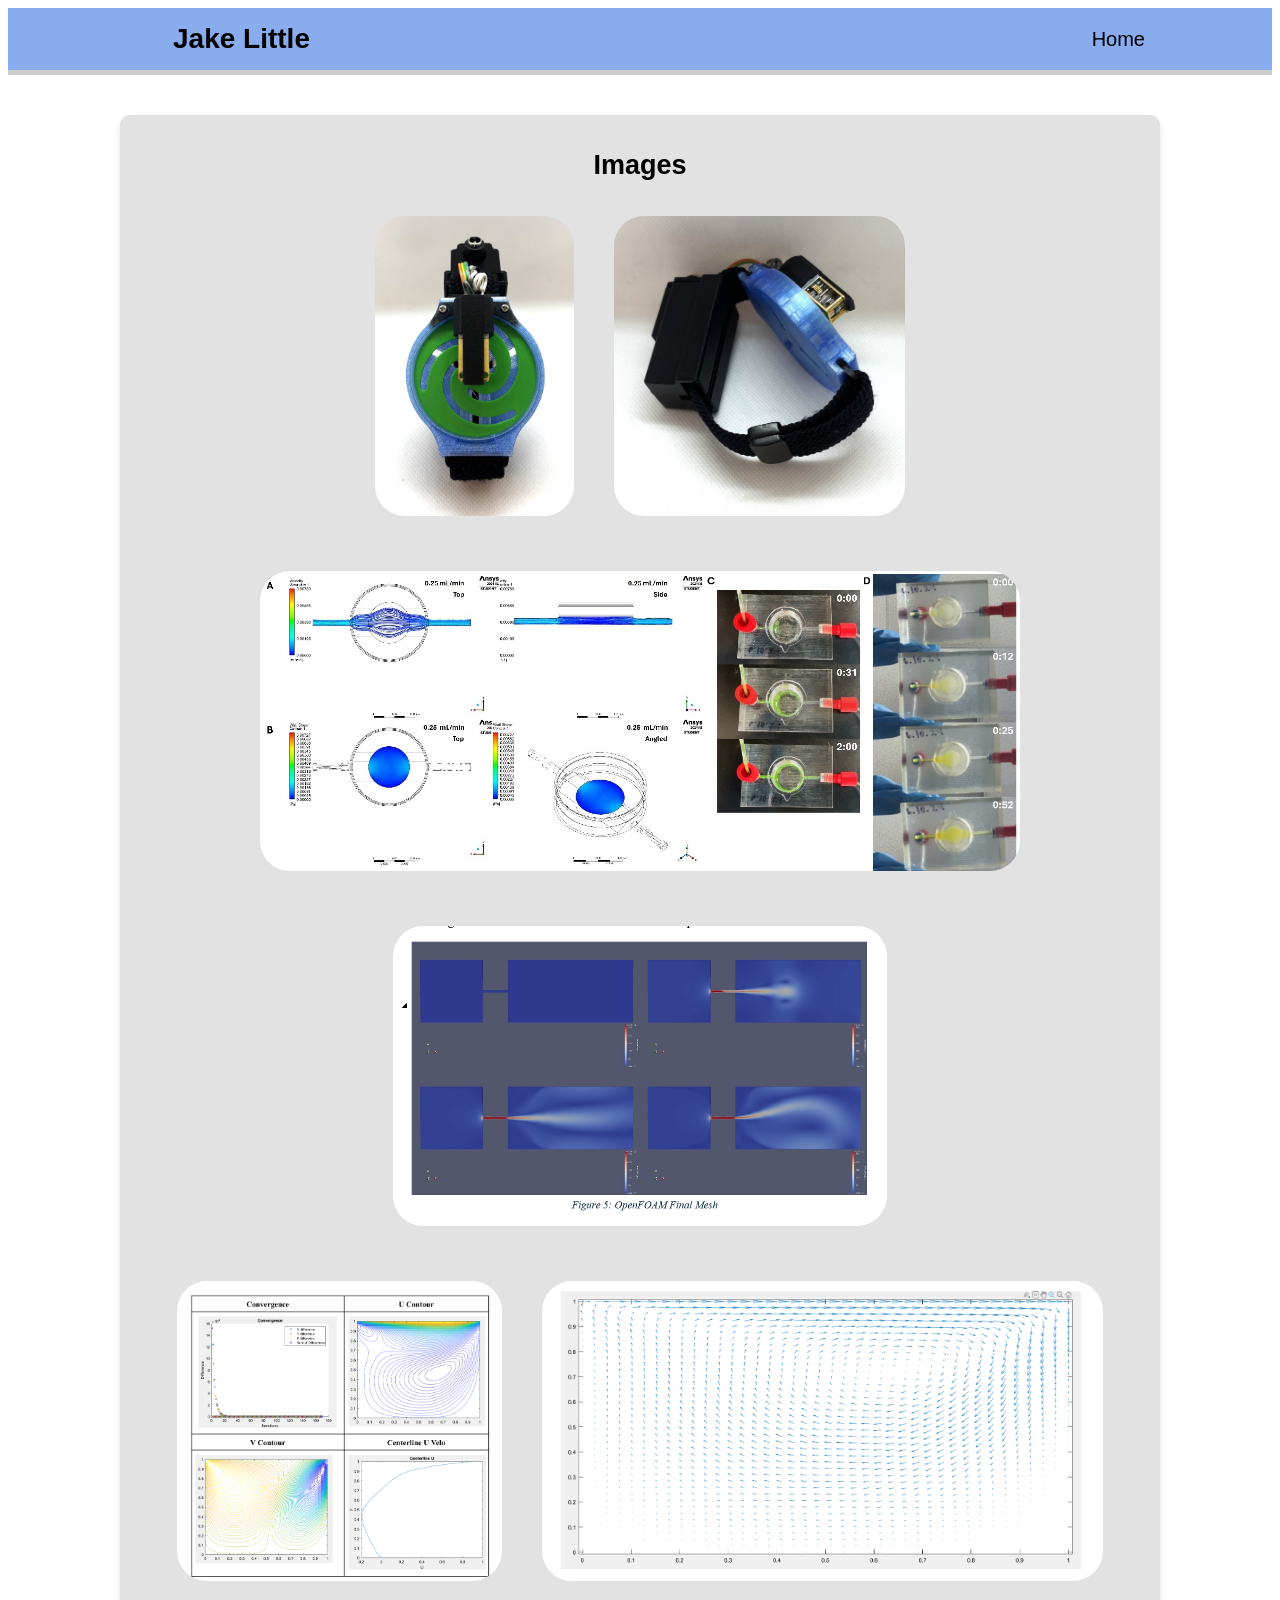
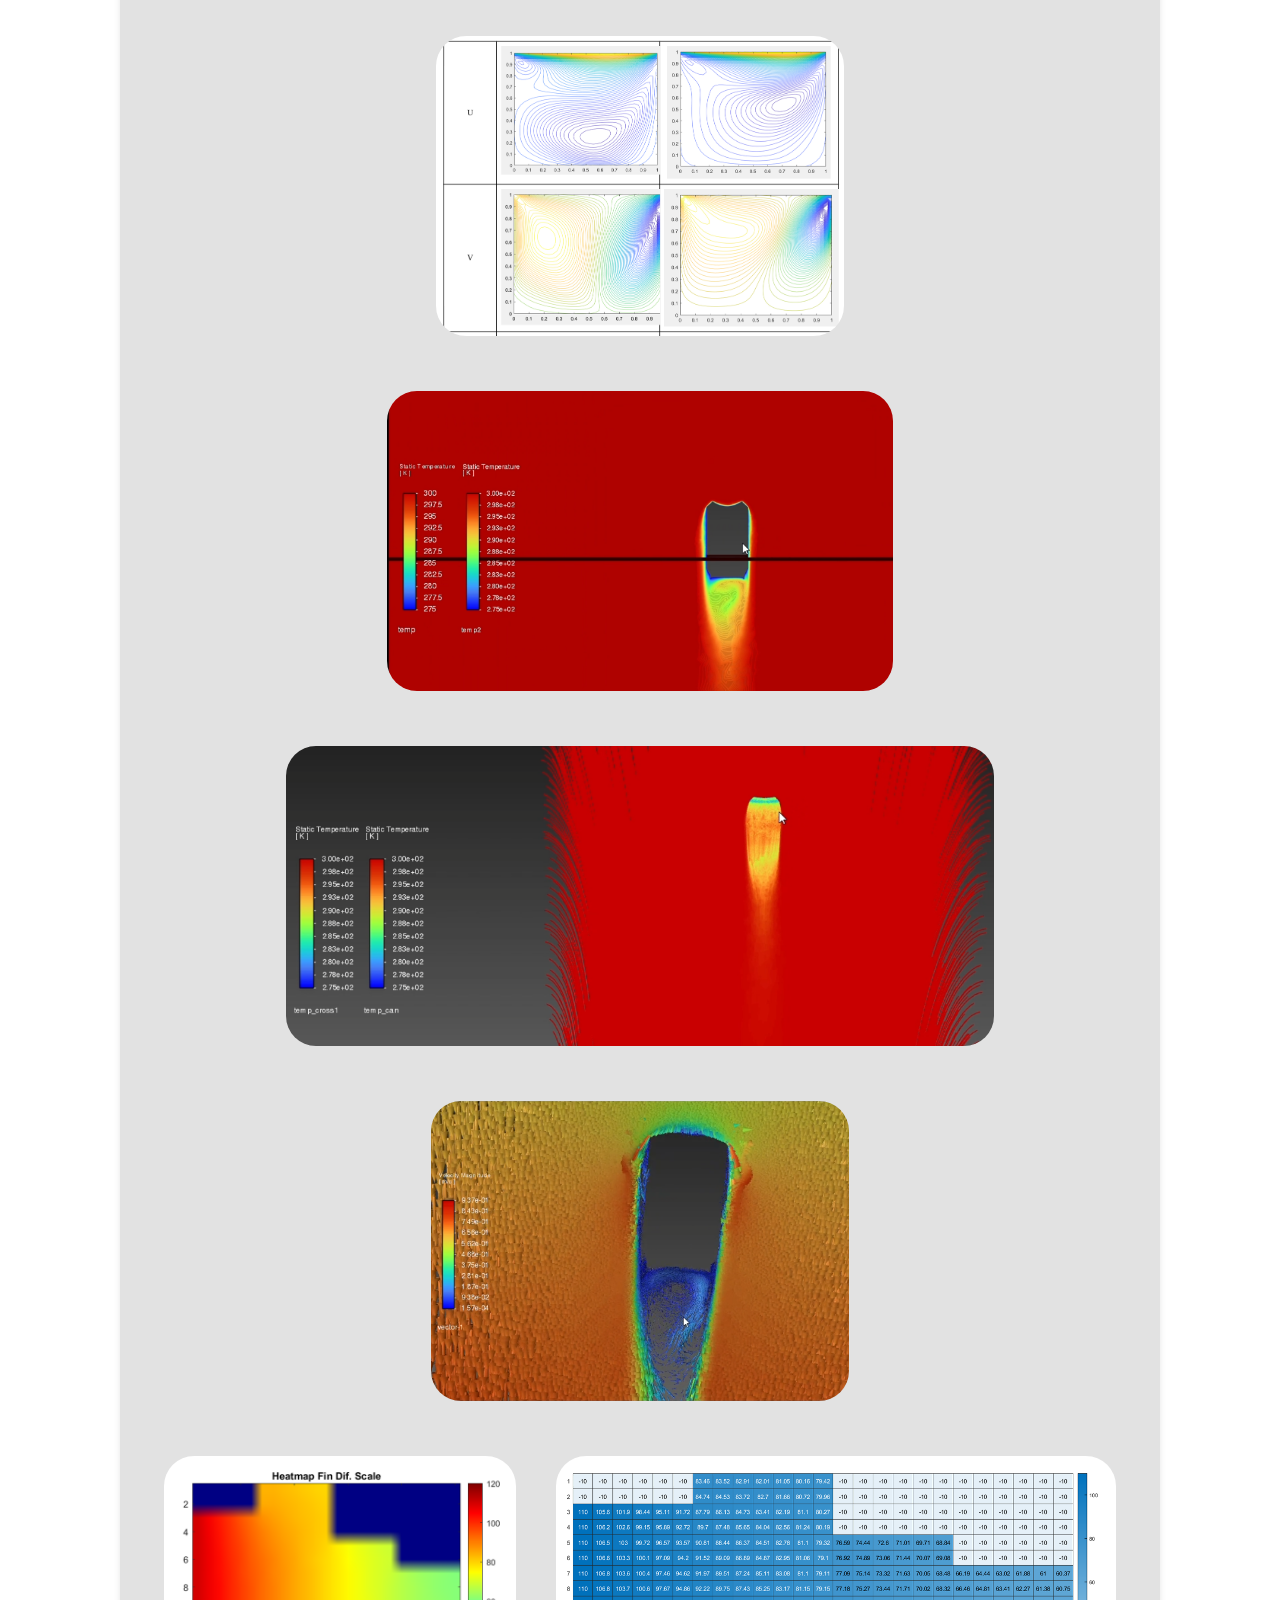
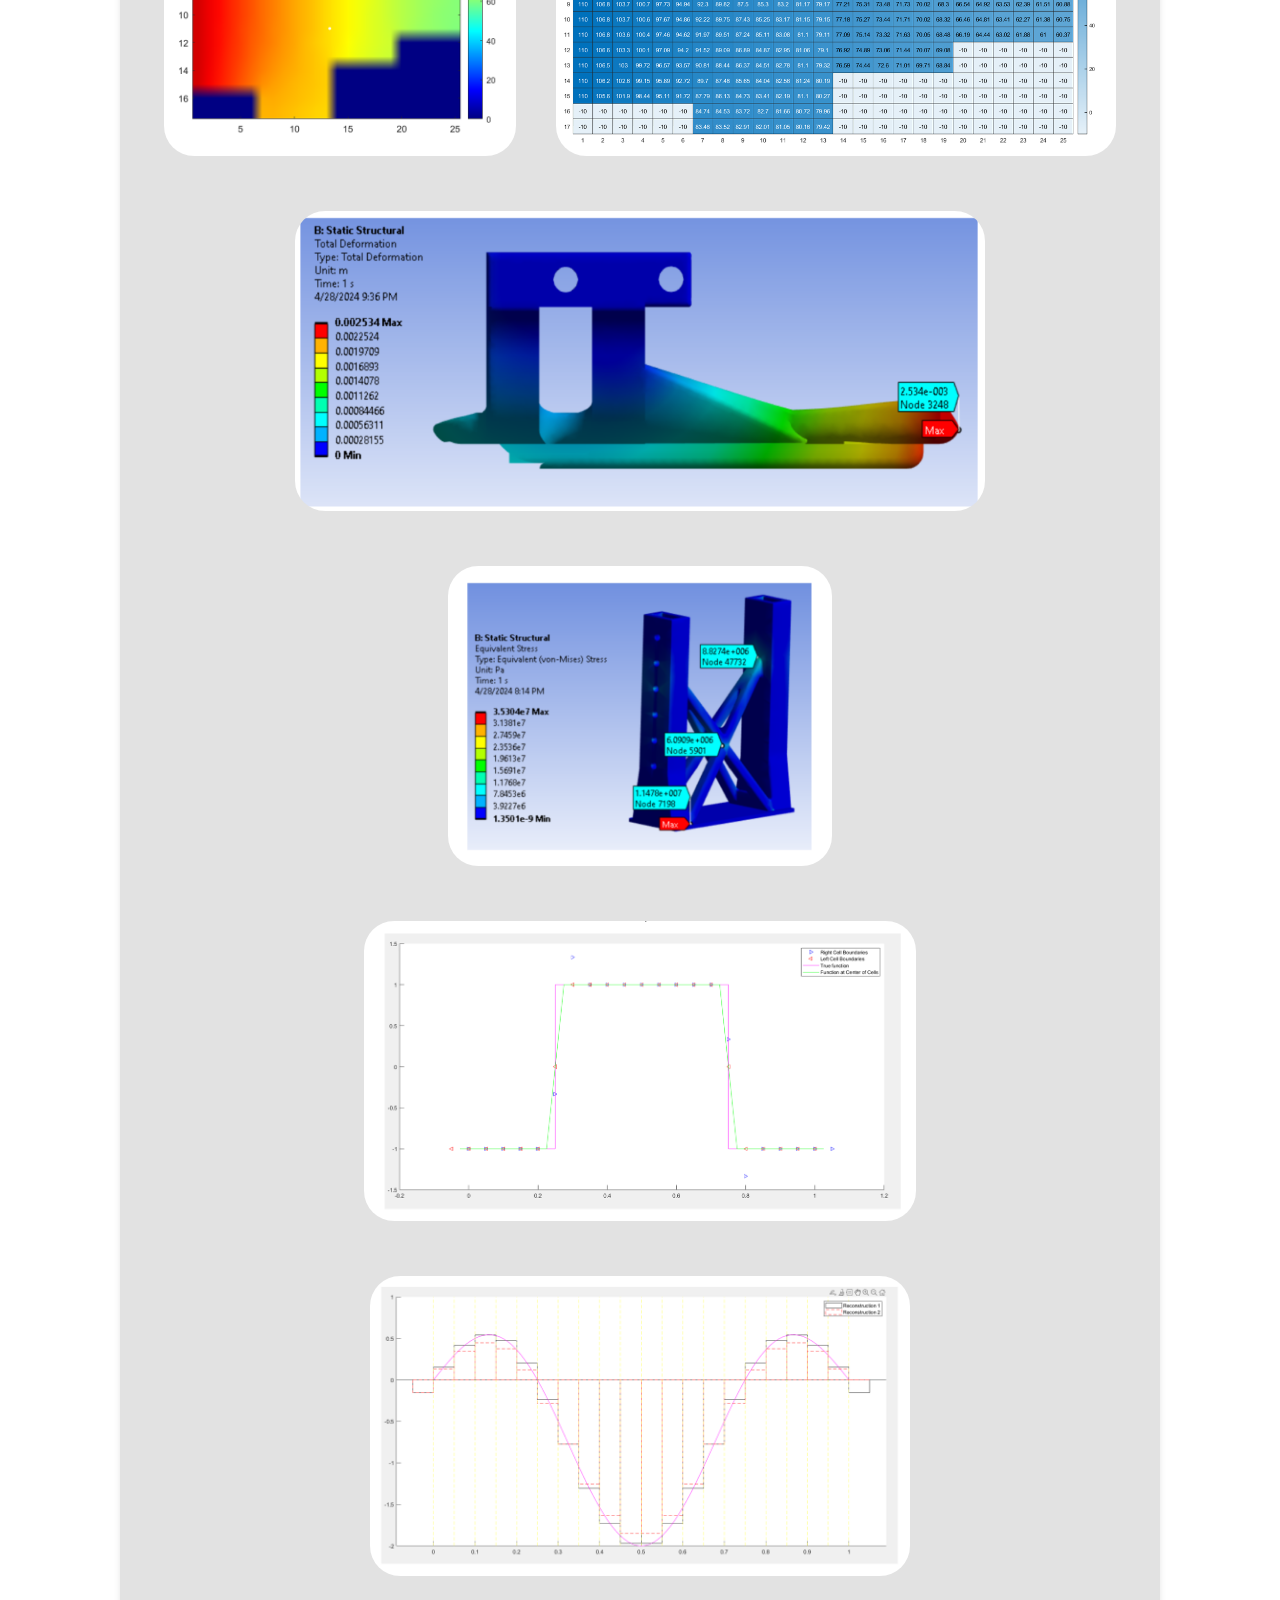
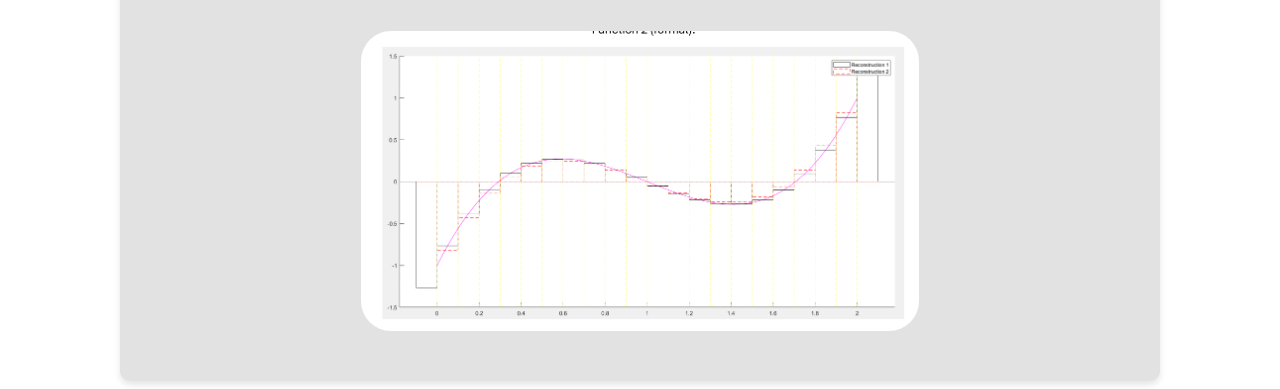
<file: gallery.html>
<!DOCTYPE html>
<html lang="en">
<head>
    <meta charset="UTF-8">
    <title>Image Gallery</title>
    <link rel="stylesheet" href="style.css"> </head>
<body>

    <header>
    <h1 class="logo">Jake Little</h1>
    <nav>
        <ul class="nav-links">

            <li><a href="index.html">Home</a></li> </ul>
        </ul>
    </nav>
</header>

    <main>
        
        <section id="imageGal">
        <div class="projects-container">

            <div class="publications-card">
                <h1>Images</h1>
                <div class="img-wrapper">
                    <img src="galleryImages/MRSD_top.jpg"><img src="galleryImages/MRSD_side.jpg">
                </div>

                <div class="img-wrapper">
                    <img src="galleryImages/cfd.png">
                </div>

                <div class="img-wrapper">
                    <img src="galleryImages/cavitation2.png">
                </div>

                <div class="img-wrapper">
                    <img src="galleryImages/cavitationCFD1.png"><img src="galleryImages/cavitationCFD2.png">
                </div>

                <div class="img-wrapper">
                    <img src="galleryImages/cavitationCFD3.png">
                </div>

                <div class="img-wrapper">
                    <img src="galleryImages/cfd6.png">
                </div>

                <div class="img-wrapper">
                    <img src="galleryImages/cfd7.png">
                </div>

                <div class="img-wrapper">
                    <img src="galleryImages/cfd8.png">
                </div>


                <div class="img-wrapper">
                    <img src="galleryImages/heatCFD1.png"><img src="galleryImages/heatCFD2.png">
                </div>

                <div class="img-wrapper">
                    <img src="galleryImages/fea1.png">
                </div>

                <div class="img-wrapper">
                    <img src="galleryImages/fea2.png">
                </div>

                <div class="img-wrapper">
                    <img src="galleryImages/cfdRecon1.png">
                </div>

                <div class="img-wrapper">
                    <img src="galleryImages/cfdRecon2.png">
                </div>

                <div class="img-wrapper">
                    <img src="galleryImages/cfdRecon3.png">
                </div>



            </div>

        </div>
        </section>
    </main>

</body>
</html>
</file>
<file: style.css>
/* Header layout */
header {
    display: flex;
    justify-content: space-between;
    align-items: center;
    padding: 15px 15px;
    background-color: #89acee;
    border-bottom: 5px solid #ccc;
}

body {
  font-family: Helvetica, Arial, sans-serif;
}

/* Logo text */
.logo {
    margin: 0;
    font-size: 28px;
    margin-left: 150px; 
}

/* Navigation list */
.nav-links {
    list-style: none;
    margin: 0;
    padding: 0;
    display: flex;
    gap: 10px;
    padding-right: 100px;
}

.nav-links a {
    text-decoration: none;
    color: #000000;
    font-size: 20px;
    padding: 8px 12px;
    border-radius: 5px;
}

/* Hover effect */
.nav-links a:hover {
    background-color: #0e5ec7;
}

/* Circle image from before */
.circle {
    width: 200px;
    height: 200px;
    border-radius: 50%;
    object-fit: cover;
    margin: 10px;
}

.content {
    display: flex;
    gap: 20px;
    padding: 20px;
    align-items: center;  
}

.home {
    flex: 0.5;
    display: flex;
    flex-direction: column;  
    align-items: center;       
    gap: 10px;
    padding-left: 100px;
}

/* Right text column */
.rightHome {
    flex: 2;
    font-size: 20px;
    padding-right: 100px;
    padding-left: 50px;
}

.profile {
    display: flex;
    flex-direction: column;   
    align-items: center;    
    text-align: center;    
    gap: 10px;                
}

.circle {
    width: 200px;
    height: 200px;
    border-radius: 50%;
    object-fit: cover;
}

.email-img {
    width: 52px;
    height: auto; 
}

.linkedIn-img {
    width: 60px;
    height: auto;  
}

.CHROME-img {
    width: 80px;
    height: auto;   
}

.links {
    display: flex;
    justify-content: center;
    align-items: center;      
    gap: 20px;      
    flex-wrap: wrap;  
}

#projects {
    padding: 10px 10px;
    background-color: #e2e2e2;
    text-align: center;
}

.projects-container {
    display: flex;
    flex-direction: column; 
    align-items: center;     
    gap: 30px;        
    margin-top: 40px;
}

.project-card {
    background-color: white;
    border-radius: 10px;
    box-shadow: 0 4px 6px rgba(0,0,0,0.1);
    width: 1000px;
    padding: 20px;
    text-align: left;
    font-size: 18px;
}

.img-wrapper {
    display: flex;
    justify-content: center; 
    margin-bottom: 5px;     
    padding: 5px;
    border-radius: 8px;
}

.project-card img {
    width: auto;             
    height: 300px;
    object-fit: cover;
    border-radius: 50px;
    padding: 20px;
}

.project-card h3 {
    margin: 15px 0 10px;
    text-align: center; 
}

.project-card a {
    display: inline-block;
    margin-top: 10px;
    padding: 8px 15px;
    background-color: #b4dbf7cb;
    color: rgb(0, 0, 0);
    text-decoration: none;
    border-radius: 5px;
}

.project-card a:hover {
    background-color: #005fa3;
}


#publications {
    padding: 10px 10px;
    background-color: #ffffff; 
    text-align: center;
}

.publications-container {
    display: flex;
    flex-direction: column;  
    align-items: center;    
    gap: 10px;     
    margin-top: 10px;
}

.publications-card {
    background-color: #e2e2e2;
    border-radius: 10px;
    box-shadow: 0 4px 6px rgba(0,0,0,0.1);
    width: 1000px;
    padding: 20px;
    text-align: center;
    font-size: 18px;
}

.publications-card img {
    width: auto;
    height: 300px;
    object-fit: cover;
    border-radius: 50px;
    padding: 20px;
}

.publications-card h1 {
    margin: 15px 0 10px;
    text-align: center;
}
.publications-card h3 {
    margin: 15px 0 10px;
    text-align: left;
}

.publications-card a {
    display: inline-block;
    margin: 0px;
    padding: 8px 15px;
    background-color: #b4dbf7cb;
    color: rgb(0, 0, 0);
    text-decoration: none;
    border-radius: 5px;
    font-size: 18px;
}

.publications-card a.paper-link {
    display: block;
    text-align: center;
    margin: 0px;
    padding: 8px 15px;
    background-color: #b4dbf7cb;
    color: rgb(0, 0, 0);
    text-decoration: none;
    border-radius: 5px;
    font-size: 18px;
}

.publications-card a:hover {
    background-color: #005fa3;
}

.publications-card p {
    text-align: left;
    margin-top: 10px; 
}

.responsive-video {
    width: auto;       
    height: 300px;      
    border-radius: 8px; 
}

.no-radius {
    border-radius: 0;
}

.video-container {
  display: flex;
  justify-content: center; /* horizontal */
  align-items: center;     /* vertical */
}
</file>
